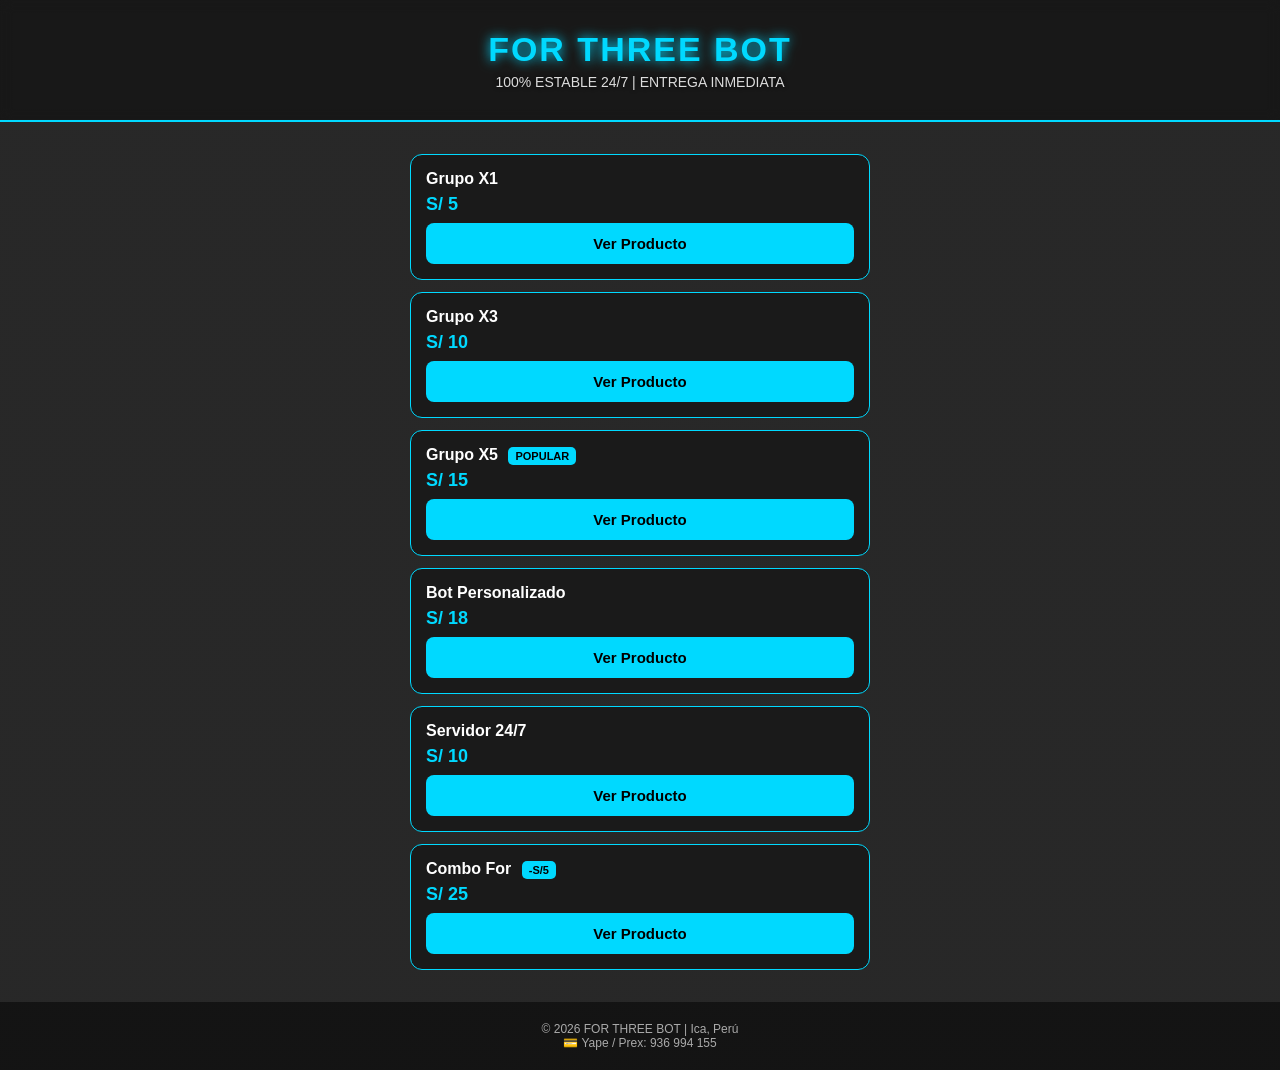
<file: Index.html>
<!DOCTYPE html>
<html lang="es">
<head>
<meta charset="UTF-8">
<meta name="viewport" content="width=device-width, initial-scale=1.0">
<title>FOR THREE BOT | Tienda Oficial</title>
<style>
:root{--celeste:#00D9FF;--negro:#0a0a0a;--gris:#1a1a1a}
*{box-sizing:border-box;margin:0;padding:0;font-family:'Segoe UI',Arial,sans-serif}
body{
  color:#fff;text-align:center;min-height:100vh;
  /* TU FOTO DE FONDO CON FILTRO OSCURO */
  background: linear-gradient(rgba(10,10,10,0.88), rgba(10,10,10,0.88)), 
              url('https://raw.githubusercontent.com/bandidope/Fotos/refs/heads/master/fotos/logo.png') no-repeat center fixed;
  background-size: cover;
}
header{padding:30px 20px;border-bottom:2px solid var(--celeste);background:rgba(0,0,0,0.4);backdrop-filter: blur(6px)}
h1{color:var(--celeste);font-size:34px;letter-spacing:2px;text-shadow:0 0 12px var(--celeste)}
.slogan{color:#ddd;margin-top:5px;font-size:14px;text-shadow:0 0 5px #000}
.container{max-width:500px;margin:auto;padding:20px}
.card{background:rgba(26,26,26,0.92);border:1px solid var(--celeste);border-radius:12px;padding:15px;margin:12px 0;text-align:left;backdrop-filter: blur(4px);transition:.2s}
.card:hover{transform:scale(1.02);box-shadow:0 0 15px var(--celeste)}
.nombre{font-weight:bold;font-size:16px}
.precio{color:var(--celeste);font-size:18px;font-weight:bold;margin:6px 0}
.badge{background:var(--celeste);color:#000;padding:3px 7px;border-radius:5px;font-size:11px;margin-left:6px}
.btn{display:block;background:var(--celeste);color:#000;padding:12px;border-radius:8px;text-decoration:none;font-weight:bold;font-size:15px;margin-top:8px;text-align:center}
.footer{color:#aaa;font-size:12px;padding:20px;background:rgba(0,0,0,0.5)}
</style>
</head>
<body>

<header>
  <h1>FOR THREE BOT</h1>
  <p class="slogan">100% ESTABLE 24/7 | ENTREGA INMEDIATA</p>
</header>

<div class="container">

  <div class="card">
    <div class="nombre">Grupo X1</div>
    <div class="precio">S/ 5</div>
    <a class="btn" href="grupo-x1.html">Ver Producto</a>
  </div>

  <div class="card">
    <div class="nombre">Grupo X3</div>
    <div class="precio">S/ 10</div>
    <a class="btn" href="grupo-x3.html">Ver Producto</a>
  </div>

  <div class="card">
    <div class="nombre">Grupo X5 <span class="badge">POPULAR</span></div>
    <div class="precio">S/ 15</div>
    <a class="btn" href="grupo-x5.html">Ver Producto</a>
  </div>

  <div class="card">
    <div class="nombre">Bot Personalizado</div>
    <div class="precio">S/ 18</div>
    <a class="btn" href="personalizado.html">Ver Producto</a>
  </div>

  <div class="card">
    <div class="nombre">Servidor 24/7</div>
    <div class="precio">S/ 10</div>
    <a class="btn" href="servidor.html">Ver Producto</a>
  </div>

  <div class="card">
    <div class="nombre">Combo For <span class="badge">-S/5</span></div>
    <div class="precio">S/ 25</div>
    <a class="btn" href="combo.html">Ver Producto</a>
  </div>

</div>

<footer class="footer">© 2026 FOR THREE BOT | Ica, Perú<br>💳 Yape / Prex: 936 994 155</footer>

</body>
</html>
</file>
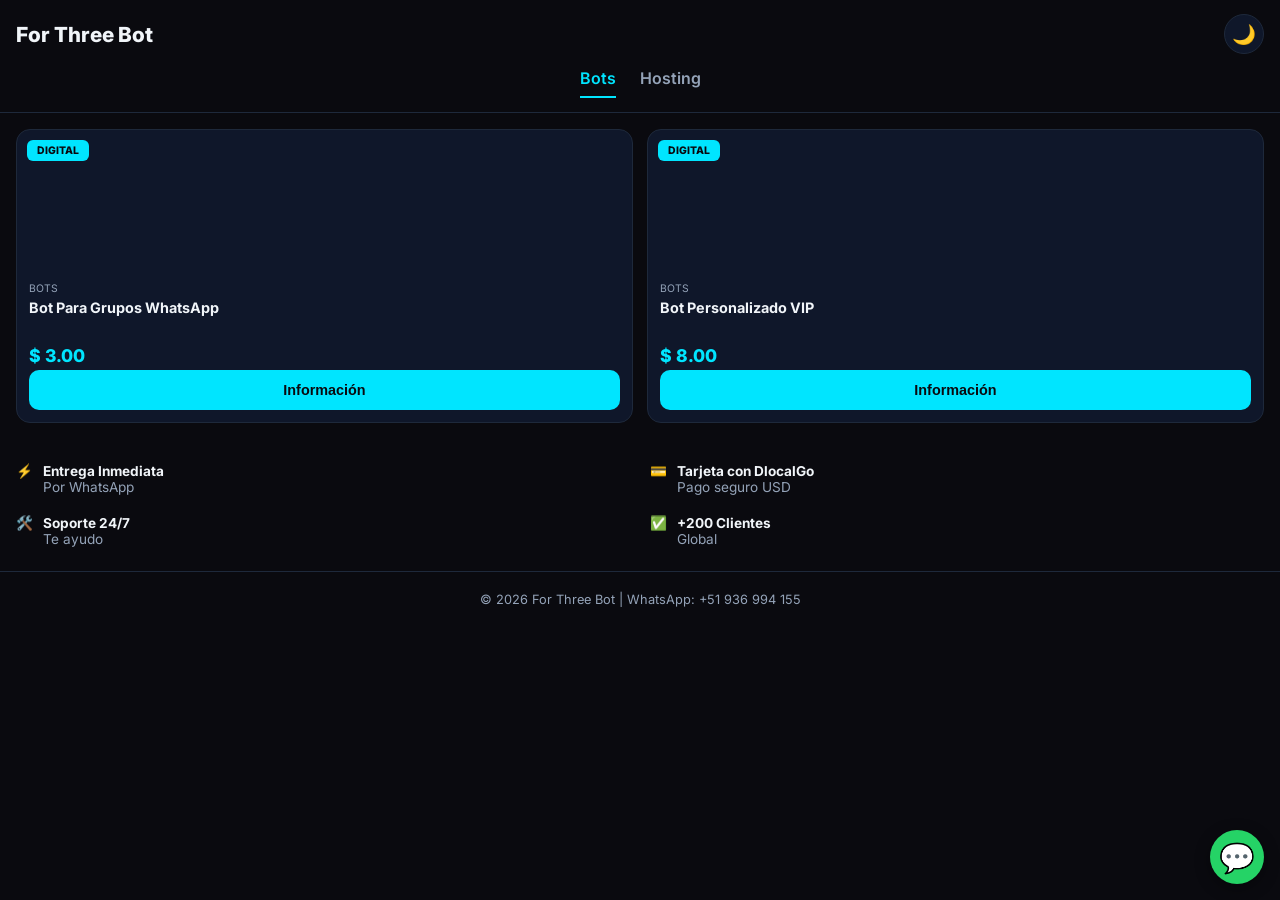
<file: index.html>
<!DOCTYPE html>
<html lang="es">
<head>
<meta charset="UTF-8">
<meta name="viewport" content="width=device-width,initial-scale=1.0">
<title>For Three Bot</title>
<link href="https://fonts.googleapis.com/css2?family=Inter:wght@600;800&display=swap" rel="stylesheet">
<style>
:root[data-theme="dark"]{--bg:#0a0a0f;--card:#0f172a;--text:#f1f5f9;--muted:#94a3b8;--cyan:#00e5ff;--border:#1e293b;--green:#25D366;--yape:#7200ff}
:root[data-theme="light"]{--bg:#f1f5f9;--card:#ffffff;--text:#0f172a;--muted:#64748b;--cyan:#0891b2;--border:#cbd5e1;--green:#16a34a;--yape:#5b00cc}
*{margin:0;padding:0;box-sizing:border-box;-webkit-tap-highlight-color:transparent}
body{background:var(--bg);color:var(--text);font-family:'Inter',sans-serif;padding-bottom:70px;transition:.3s}
header{position:sticky;top:0;background:var(--bg);z-index:10;padding:14px 16px;border-bottom:1px solid var(--border)}
.topbar{display:flex;justify-content:space-between;align-items:center}
.logo{font-weight:800;font-size:1.3rem}
.top-actions{display:flex;gap:8px;align-items:center}
.currency-btn{display:none}
.theme-btn{background:var(--card);border:1px solid var(--border);width:40px;height:40px;border-radius:50%;display:flex;align-items:center;justify-content:center;font-size:1.2rem;cursor:pointer}
.tabs{display:flex;gap:24px;justify-content:center;margin-top:14px}
.tab{color:var(--muted);font-weight:600;cursor:pointer;padding-bottom:8px;border-bottom:2px solid transparent}
.tab.active{color:var(--cyan);border-color:var(--cyan)}
.grid{display:grid;grid-template-columns:1fr 1fr;gap:14px;padding:16px}
.card{background:var(--card);border:1px solid var(--border);border-radius:14px;overflow:hidden;transition:.3s ease;cursor:pointer;opacity:0;animation:fadeIn.4s ease forwards}
.card:hover{transform:translateY(-8px) scale(1.02);border-color:var(--cyan);box-shadow:0 8px 25px rgba(0,229,255,.25)}
.card:nth-child(1){animation-delay:.1s}.card:nth-child(2){animation-delay:.2s}.card:nth-child(3){animation-delay:.3s}.card:nth-child(4){animation-delay:.4s}
@keyframes fadeIn{from{opacity:0;transform:translateY(20px)}to{opacity:1;transform:translateY(0)}}
.card-img{height:140px;position:relative;overflow:hidden}
.carousel-track{display:flex;height:100%;transition:transform.8s ease}
.carousel-slide{min-width:100%;height:100%;background-size:cover;background-position:center}
.tag{position:absolute;top:10px;left:10px;background:var(--cyan);color:#0a0a0f;font-size:.65rem;font-weight:800;padding:4px 10px;border-radius:6px;z-index:2}
.card-body{padding:12px}
.card-cat{font-size:.65rem;color:var(--muted);margin-bottom:4px}
.card-title{font-size:.9rem;font-weight:700;margin-bottom:8px;min-height:38px}
.card-price{font-size:1.1rem;font-weight:800;margin-bottom:4px;color:var(--cyan)}
.card-price-sub{display:none}
.btn-contratar{width:100%;background:var(--cyan);color:#0a0a0f;border:0;padding:12px 8px;border-radius:10px;font-weight:800;cursor:pointer;font-size:.9rem;transition:.2s}
.btn-contratar:hover{transform:scale(1.03)}
.features{display:grid;grid-template-columns:1fr 1fr;gap:20px;padding:24px 16px}
.feature{display:flex;gap:10px;align-items:flex-start;font-size:.85rem}
.feature span{color:var(--muted)}
footer{padding:20px;text-align:center;font-size:.8rem;color:var(--muted);border-top:1px solid var(--border)}
.wsp-float{position:fixed;bottom:16px;right:16px;width:54px;height:54px;background:var(--green);border-radius:50%;display:flex;align-items:center;justify-content:center;box-shadow:0 4px 15px rgba(0,0,0,.4);cursor:pointer;z-index:50;text-decoration:none;font-size:1.8rem;transition:.3s}
.product-wrap{padding:16px;max-width:600px;margin:0 auto}
.product-img{width:100%;height:240px;background-size:cover;background-position:center;border-radius:16px;margin-bottom:16px;border:1px solid var(--border)}
.product-title{font-size:1.6rem;font-weight:800;margin-bottom:8px}
.product-price{font-size:2rem;font-weight:800;color:var(--cyan);margin-bottom:4px}
.product-price-sub{display:none}
.product-desc{color:var(--muted);font-size:.95rem;line-height:1.7;margin-bottom:18px}
.product-list{list-style:none;margin-bottom:24px;background:var(--card);border:1px solid var(--border);border-radius:12px;padding:12px}
.product-list li{padding:10px 0;border-bottom:1px solid var(--border);font-size:.9rem;display:flex;gap:8px}
.product-list li:last-child{border:0}
.product-list li b{color:var(--cyan);font-size:1.1rem}
.btn-comprar{width:100%;background:var(--green);color:#fff;text-align:center;border:0;padding:16px;border-radius:12px;font-weight:800;cursor:pointer;font-size:1.05rem;margin-bottom:10px}
.btn-volver-prod{width:100%;background:var(--card);color:var(--text);border:1px solid var(--border);padding:16px;border-radius:12px;font-weight:800;cursor:pointer;font-size:1.05rem}
.dlocal-btn-container{margin-top:12px}
.modal{position:fixed;inset:0;background:rgba(0,0,0,.7);backdrop-filter:blur(12px);display:none;align-items:center;justify-content:center;z-index:99;padding:16px}
.modal.active{display:flex}
.modal-box{background:var(--card);border:1px solid var(--cyan);border-radius:20px;width:100%;max-width:380px;box-shadow:0 8px 40px rgba(0,229,255,.2);animation:scaleIn.3s ease}
@keyframes scaleIn{from{transform:scale(.9);opacity:0}to{transform:scale(1);opacity:1}}
.modal-header{display:flex;justify-content:space-between;align-items:center;padding:16px 18px;border-bottom:1px solid var(--border)}
.modal-header h3{font-size:1.2rem;font-weight:800}
.x{background:rgba(255,255,255,.1);border:0;width:32px;height:32px;border-radius:50%;font-size:1.3rem;color:var(--muted);cursor:pointer}
.amount{font-size:2.2rem;font-weight:800;color:var(--cyan);margin:16px 18px;text-align:center}
.tc-info{display:none}
.payment-tabs{display:flex;gap:8px;margin:16px 0;overflow-x:auto;padding:0 18px}
.payment-tab{padding:10px 16px;background:var(--card);border:1px solid var(--border);border-radius:10px;cursor:pointer;font-weight:600;font-size:.85rem;white-space:nowrap}
.payment-tab.active{background:var(--cyan);color:#0a0a0f;border-color:var(--cyan)}
.payment-content{padding:0 18px 18px}
.copy-box{display:flex;justify-content:space-between;align-items:center;background:rgba(0,0,0,.1);padding:12px 14px;border-radius:12px;margin:12px 0;font-size:.9rem;border:1px solid var(--border)}
.copy-btn{padding:8px 16px;background:var(--cyan);border:0;border-radius:10px;color:#0a0a0f;font-weight:800;cursor:pointer;font-size:.85rem}
.info-text{color:var(--muted);font-size:.8rem;text-align:center;margin:12px 0;line-height:1.5}
.paypal-breakdown{background:rgba(0,0,0,.1);border:1px solid var(--border);border-radius:12px;padding:12px;margin:12px 0}
.paypal-row{display:flex;justify-content:space-between;padding:8px 0;font-size:.9rem}
.paypal-row.total{border-top:1px solid var(--border);margin-top:8px;padding-top:12px;font-weight:800;color:var(--cyan)}
.paypal-link{display:block;width:100%;background:#0070ba;color:#fff;text-align:center;padding:14px;border-radius:12px;font-weight:800;text-decoration:none;margin-top:12px}
.btn-wsp{width:100%;background:var(--green);color:#fff;border:0;padding:14px;border-radius:12px;font-weight:800;cursor:pointer;font-size:.95rem;margin-top:12px}
.toast{position:fixed;bottom:80px;left:50%;transform:translateX(-50%);background:var(--card);border:1px solid var(--cyan);padding:10px 14px;border-radius:8px;opacity:0;transition:.2s;z-index:999;font-weight:600}
.toast.show{opacity:1}
</style>
</head>
<body>
<header>
<div class="topbar">
<div class="logo">For Three Bot</div>
<div class="top-actions">
<button class="theme-btn" id="themeBtn" onclick="toggleTheme()">🌙</button>
</div>
</div>
<div class="tabs"><div class="tab active" onclick="setTab('bots', this)">Bots</div><div class="tab" onclick="setTab('hosting', this)">Hosting</div></div>
</header>
<div class="grid" id="productos">Cargando...</div>
<div class="features">
<div class="feature"><div>⚡</div><div><b>Entrega Inmediata</b><br><span>Por WhatsApp</span></div></div>
<div class="feature"><div>💳</div><div><b>Tarjeta con DlocalGo</b><br><span>Pago seguro USD</span></div></div>
<div class="feature"><div>🛠️</div><div><b>Soporte 24/7</b><br><span>Te ayudo</span></div></div>
<div class="feature"><div>✅</div><div><b>+200 Clientes</b><br><span>Global</span></div></div>
</div>
<footer>© 2026 For Three Bot | WhatsApp: +51 936 994 155</footer>

<div id="productScreen" class="screen" style="display:none">
<header><div class="topbar"><button onclick="showTienda()" style="background:0;border:0;color:var(--text);font-size:1.2rem">←</button><div class="logo">Detalle</div><span></span></div></header>
<div class="product-wrap" id="productDetail"></div>
</div>

<div id="pagoModal" class="modal"><div class="modal-box">
<div class="modal-header"><h3>Checkout</h3><button class="x" onclick="cerrarPago()">×</button></div>
<div class="amount" id="montoTotal">$ 0.00</div>
<div class="payment-tabs">
<button class="payment-tab active" onclick="selectPayment('paypal',event)">🅿️ PayPal</button>
<button class="payment-tab" onclick="selectPayment('yape',event)">💜 Yape</button>
</div>
<div id="paypalContent" class="payment-content">
<div class="paypal-breakdown">
<div class="paypal-row"><span>Subtotal</span><span id="paypalSubtotal">$0.00</span></div>
<div class="paypal-row"><span>Fee 5.4% + $0.30</span><span id="paypalFee">$0.00</span></div>
<div class="paypal-row total"><span>Total a pagar</span><span id="paypalTotal">$0.00</span></div>
</div>
<a id="paypalLink" target="_blank" class="paypal-link">Pagar con PayPal</a>
</div>
<div id="yapeContent" class="payment-content" style="display:none"><div class="copy-box"><span><b>Número:</b> <span id="yapeNum">936994155</span></span><button class="copy-btn" onclick="copyText('936994155')">Copiar</button></div><p class="info-text">Yapea y envía el comprobante.</p></div>
<button id="wspBtn" class="btn-wsp">💬 Enviar Comprobante por WhatsApp</button>
</div></div>

<a class="wsp-float" href="https://wa.me/51936994155" target="_blank">💬</a>
<div id="toast" class="toast"></div>

<script>
function formatPrice(p){return`$ ${p.toFixed(2)}`}
document.addEventListener('DOMContentLoaded',()=>{loadTheme();renderProductos();startCarousels()});
function loadTheme(){const s=localStorage.getItem('theme')||'dark';document.documentElement.setAttribute('data-theme',s);document.getElementById('themeBtn').textContent=s==='dark'?'🌙':'☀️'}
function toggleTheme(){const n=document.documentElement.getAttribute('data-theme')==='dark'?'light':'dark';document.documentElement.setAttribute('data-theme',n);localStorage.setItem('theme',n);document.getElementById('themeBtn').textContent=n==='dark'?'🌙':'☀️';toast(n==='dark'?'Oscuro':'Claro')}
function showTienda(){document.getElementById('productScreen').style.display='none';document.querySelector('.grid').style.display='grid';document.querySelector('.features').style.display='grid';document.querySelector('footer').style.display='block'}
function toast(m){const t=document.getElementById('toast');t.textContent=m;t.classList.add('show');setTimeout(()=>t.classList.remove('show'),1500)}

// PRECIOS FINALES USD
const productosBots=[
  {id:1,nom:"Bot Para Grupos WhatsApp",precio:3,imgs:["https://images.unsplash.com/photo-1677442136019-21780ecad995?q=80&w=600","https://images.unsplash.com/photo-1614064641938-3bbee52942c7?q=80&w=600","https://images.unsplash.com/photo-1622979135225-d2ba269cf1ac?q=80&w=600"],desc:"El bot más completo para administrar grupos de WhatsApp. Funciona 24/7 sin caídas.",features:["Descargas YouTube, TikTok, FB, IG","Juegos: PPT, Trivia, Match","IA ChatGPT + Sticker + Logo IA","Panel Admin: Kick, Ban","Soporte 24/7"]},
  {id:2,nom:"Bot Personalizado VIP",precio:8,imgs:["https://images.unsplash.com/photo-1485827404703-89b55fcc595e?q=80&w=600","https://images.unsplash.com/photo-1555255707-4c4792736b81?q=80&w=600","https://images.unsplash.com/photo-1620712943543-bcc4688e7485?q=80&w=600"],desc:"Tu propio bot con tu marca, tu nombre y comandos exclusivos. 100% único.",features:["Todo lo del Bot Grupos","Comandos personalizados","Logo y nombre propio","Hosting 1GB RAM 1 mes","Soporte prioritario"]}
];
const productosHosting=[
  {id:3,nom:"Hosting 1GB RAM",precio:2.5,imgs:["https://images.unsplash.com/photo-1517694712202-14dd9538aa97?q=80&w=600","https://images.unsplash.com/photo-1558494949-ef010cbdcc31?q=80&w=600","https://images.unsplash.com/photo-1614064641938-3bbee52942c7?q=80&w=600"],desc:"Hosting perfecto para 1 bot pequeño. 99.9% Uptime garantizado.",features:["1GB RAM + 10GB SSD","Node.js 20 + Python 3.11","Panel Pterodactyl","Backups diarios","Soporte 24/7"]},
  {id:4,nom:"Hosting 4GB RAM",precio:5,imgs:["https://images.unsplash.com/photo-1555066931-4365d14bab8c?q=80&w=600","https://images.unsplash.com/photo-1544197150-b99a580bb7a8?q=80&w=600","https://images.unsplash.com/photo-1563986768609-322da13575f3?q=80&w=600"],desc:"Para 3-4 bots o bots pesados con IA. Máxima potencia.",features:["4GB RAM + 40GB SSD","Node.js 20 + Python 3.11","Panel completo","DDoS Protection","Soporte prioritario"]}
];
let currentTab='bots';let currentProduct=null;let carouselIntervals=[];

function setTab(tab,el){currentTab=tab;document.querySelectorAll('.tab').forEach(t=>t.classList.remove('active'));el.classList.add('active');renderProductos()}
function renderProductos(){
  const d=currentTab==='bots'?productosBots:productosHosting;
  document.getElementById('productos').innerHTML=d.map(p=>`
    <div class="card">
      <div class="card-img" id="carousel-${p.id}">
        <div class="carousel-track">
          ${p.imgs.map(img=>`<div class="carousel-slide" style="background-image:url('${img}')"></div>`).join('')}
        </div>
        <span class="tag">DIGITAL</span>
      </div>
      <div class="card-body">
        <div class="card-cat">${currentTab.toUpperCase()}</div>
        <div class="card-title">${p.nom}</div>
        <div class="card-price">${formatPrice(p.precio)}</div>
        <button class="btn-contratar" onclick="verInfo(${p.id})">Información</button>
      </div>
    </div>`).join('');
  setTimeout(startCarousels,100);
}

function startCarousels(){
  carouselIntervals.forEach(i=>clearInterval(i));carouselIntervals=[];
  document.querySelectorAll('.carousel-track').forEach(track=>{
    let index=0;const slides=track.children.length;
    const id=setInterval(()=>{index=(index+1)%slides;track.style.transform=`translateX(-${index*100}%)`},3000);
    carouselIntervals.push(id);
  });
}

function verInfo(id){
  const d=currentTab==='bots'?productosBots:productosHosting;
  currentProduct=d.find(p=>p.id===id);
  
  const dlocalRefId = `789f9ca7-1932-4c6e-9181-62c5a10cd833-${id}`;
  const dlocalBtnId = `dp-btn-789f9ca7-1932-4c6e-9181-62c5a10cd833-${id}`;

  document.getElementById('productDetail').innerHTML=`
  <div class="product-img" style="background-image:url('${currentProduct.imgs[0]}')"></div>
  <div class="product-title">${currentProduct.nom}</div>
  <div class="product-price">${formatPrice(currentProduct.precio)}</div>
  <div class="product-desc">${currentProduct.desc}</div>
  <ul class="product-list">${currentProduct.features.map(f=>`<li><b>✓</b> <span>${f}</span></li>`).join('')}</ul>
  <button class="btn-comprar" onclick="abrirPago()">Pagar por Transferencia</button>
  <div class="dlocal-btn-container" id="dlocal-container-${id}"></div>
  <button class="btn-volver-prod" onclick="showTienda()">← Volver</button>`;

  setTimeout(()=>{
    const container = document.getElementById(`dlocal-container-${id}`);
    if(container && !container.innerHTML.includes('DlocalGo')){
      const script = document.createElement('script');
      script.setAttribute('data-reference-id', dlocalRefId);
      script.innerHTML = `
      (function(){
        const z=!!window.DlocalGo,s=z?document.querySelector('script[src="https://static.dlocalgo.com/dlocalgo.min.js"]'):document.createElement("script");
        z||(s.src="https://static.dlocalgo.com/dlocalgo.min.js",s.async=!0,document.body.appendChild(s));
        s.addEventListener("load",()=>{
          const e=document.querySelector('script[data-reference-id="${dlocalRefId}"]'),t=e.parentNode,n="${dlocalBtnId}",c=document.createElement("div");
          c.id=n,t.insertBefore(c,e);
          new DlocalGo("jUINBvOSTsbtPXIGUXwRtOawSeoDuBfo").createCheckout(n,{
            subType:"BUTTON",country:"",currency:"USD",amount:"${currentProduct.precio}",lang:"es",text:"Comprar $${currentProduct.precio} USD"
          });
        });
      })()`;
      container.appendChild(script);
    }
  },100);

  document.querySelector('.grid').style.display='none';
  document.querySelector('.features').style.display='none';
  document.querySelector('footer').style.display='none';
  document.getElementById('productScreen').style.display='block';
}

function abrirPago(){
  document.getElementById('pagoModal').classList.add('active');
  const p = currentProduct.precio;
  const fee = (p * 0.054 + 0.30).toFixed(2);
  const total = (p + parseFloat(fee)).toFixed(2);
  document.getElementById('montoTotal').textContent = `$ ${p.toFixed(2)}`;
  document.getElementById('paypalSubtotal').textContent = `$${p.toFixed(2)}`;
  document.getElementById('paypalFee').textContent = `$${fee}`;
  document.getElementById('paypalTotal').textContent = `$${total}`;
  document.getElementById('paypalLink').href = `https://paypal.me/tuuser/${total}`;
  document.getElementById('paypalLink').textContent = `Pagar con PayPal $${total}`;
  document.getElementById('wspBtn').onclick=()=>window.open(`https://wa.me/51936994155?text=Hola,%20envié%20comprobante%20de%20$${p}%20USD`,'_blank')
}
function cerrarPago(){document.getElementById('pagoModal').classList.remove('active')}
function selectPayment(t,ev){document.querySelectorAll('#paypalContent,#yapeContent').forEach(e=>e.style.display='none');document.querySelectorAll('.payment-tab').forEach(e=>e.classList.remove('active'));ev.target.classList.add('active');document.getElementById(t+'Content').style.display='block'}
function copyText(t){navigator.clipboard.writeText(t);toast('Copiado')}
</script>
</body>
</html>
</file>
